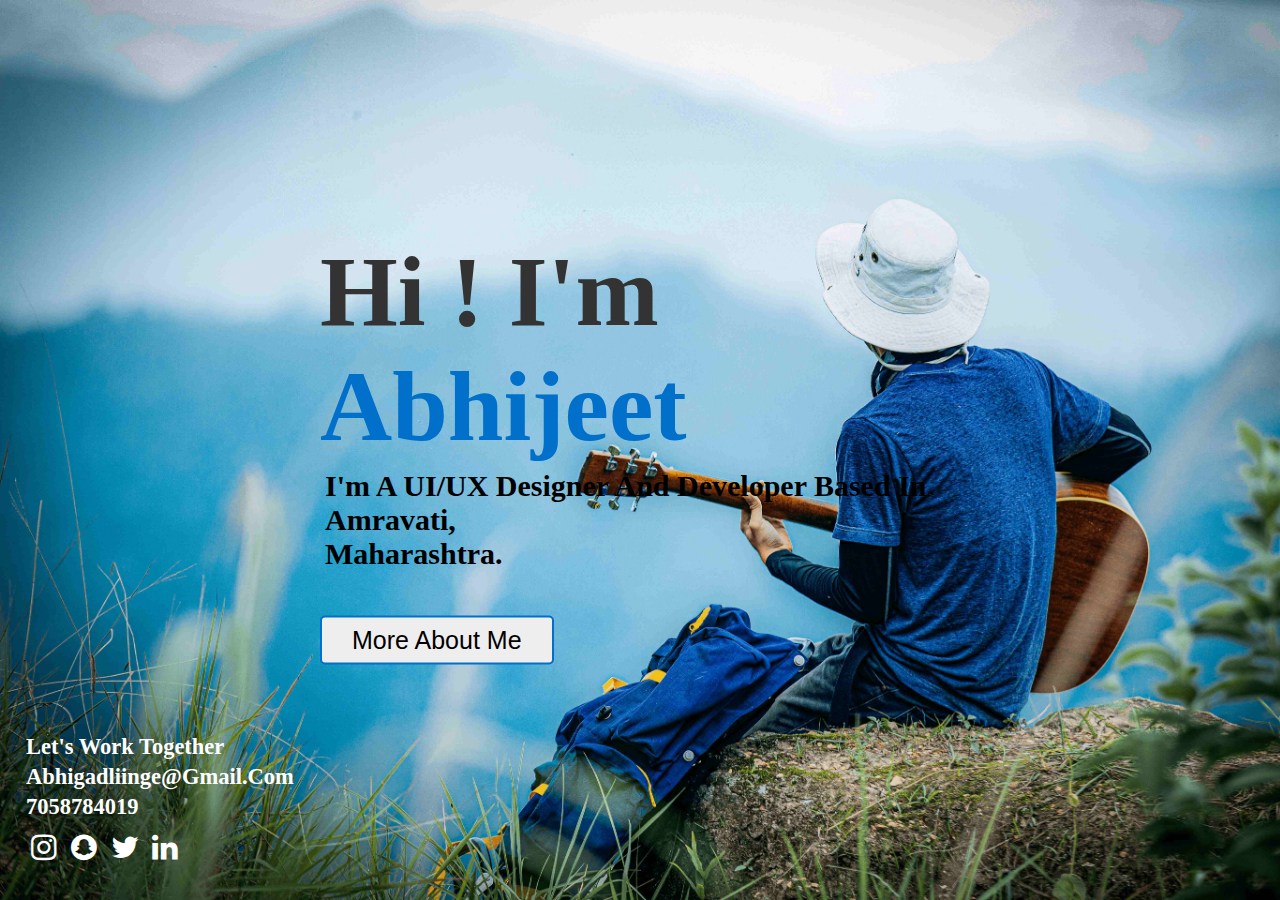
<file: index.html>
<!DOCTYPE html>
<html lang="en">
<head>
    <meta charset="UTF-8">
    <meta http-equiv="X-UA-Compatible" content="IE=edge">
    <meta name="viewport" content="width=device-width, initial-scale=1.0">
    <title>Abhijeet - portfolio </title>

    <!-- css cdn file link  -->
    <link rel="stylesheet" href="home.css">

    <!-- font awesome icons link  -->
    <link
      rel="stylesheet"
      href="https://cdnjs.cloudflare.com/ajax/libs/font-awesome/4.7.0/css/font-awesome.min.css"
    />

</head>
<body>

    <!-- main content of the first page -->
    <div class="main">

        <!-- middle content starts  -->
        <div class="content">
            <h1>
                hi ! i'm <span>abhijeet</span>
            </h1>
            <h3>
                I'm a UI/UX designer and developer based in amravati, <br> maharashtra.
            </h3>
            <a href="about2.html" style="color: black;">
                more about me 
            </a>
        </div>

        <!-- info content starts -->
        <div class="info">
            <div class="left">
                <h2>let's work together</h2>
                <h2>abhigadliinge@gmail.com</h2>
                <h2>7058784019</h2>
                
                <i class="fa fa-instagram"></i>
                <i class="fa fa-snapchat"></i>
                <i class="fa fa-twitter"></i>
                <i class="fa fa-linkedin"></i>
            </div>
        </div>
    </div>
</body>
</html>
</file>
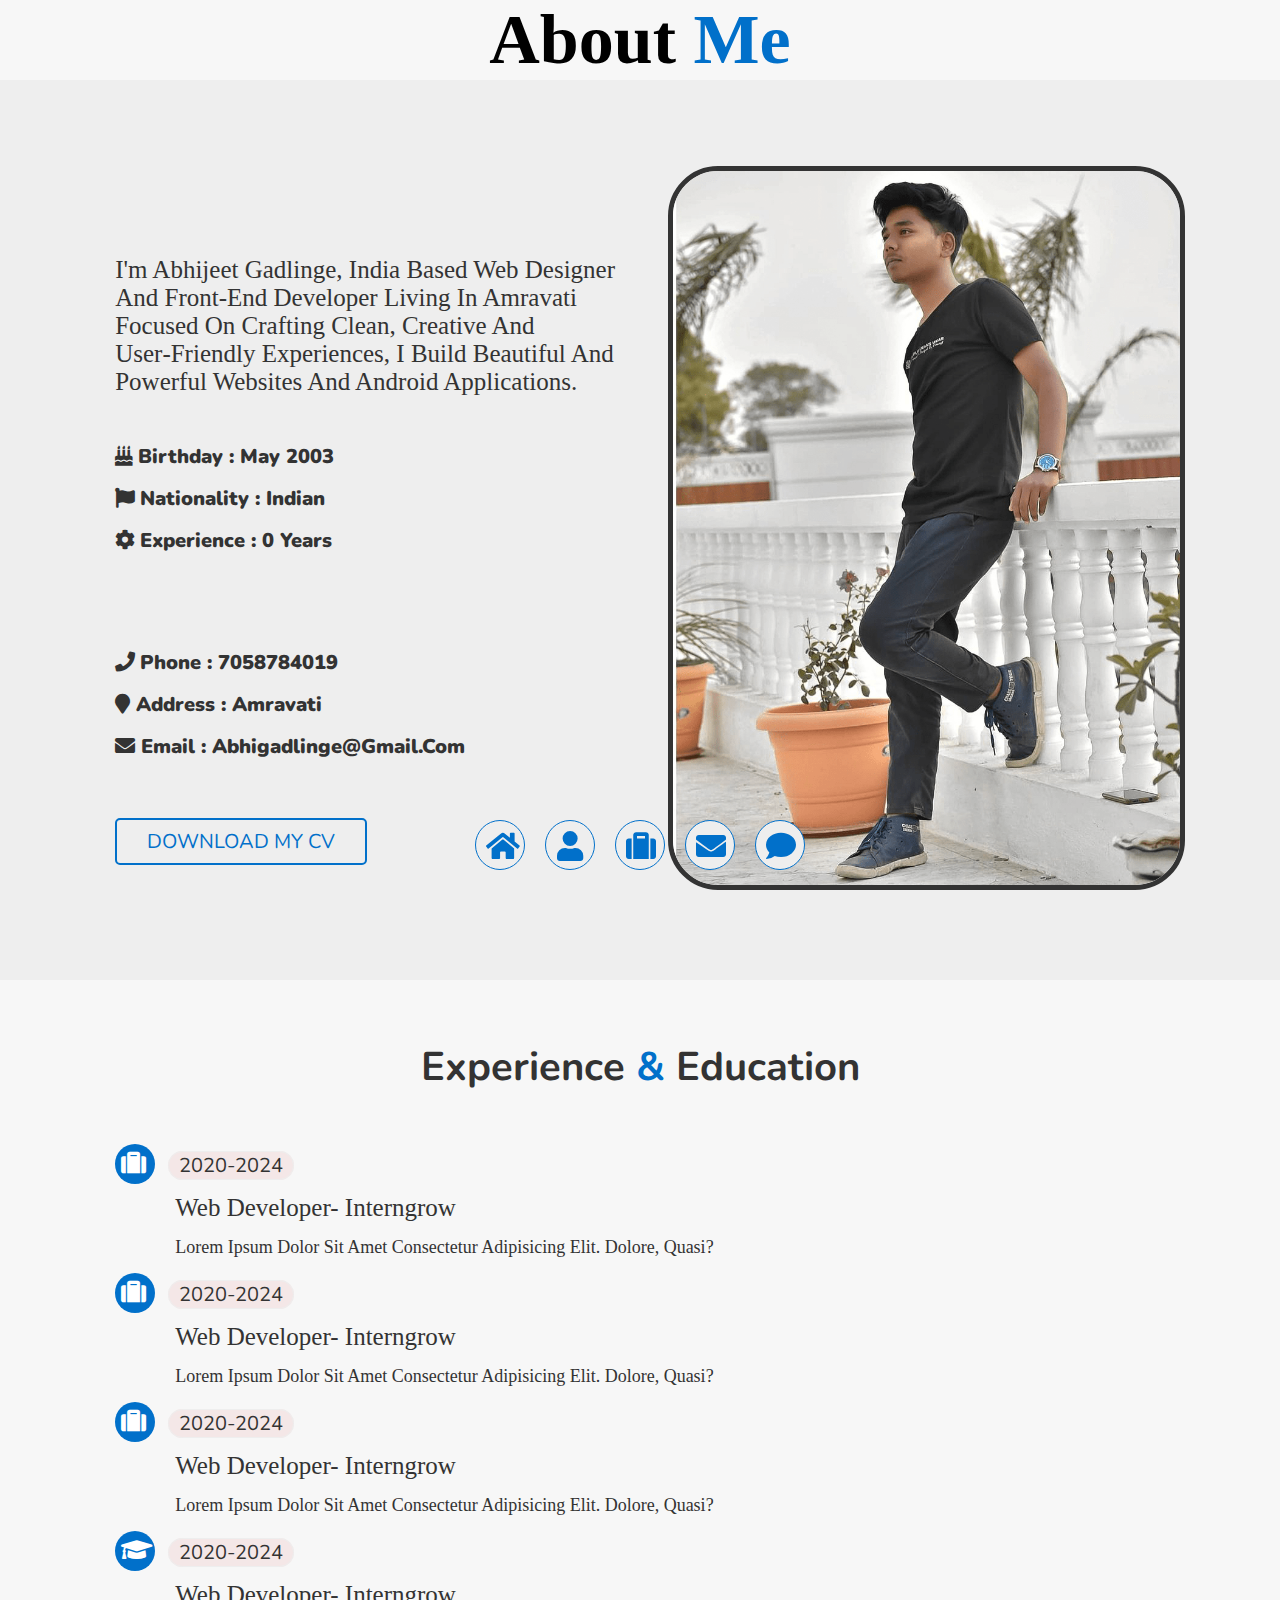
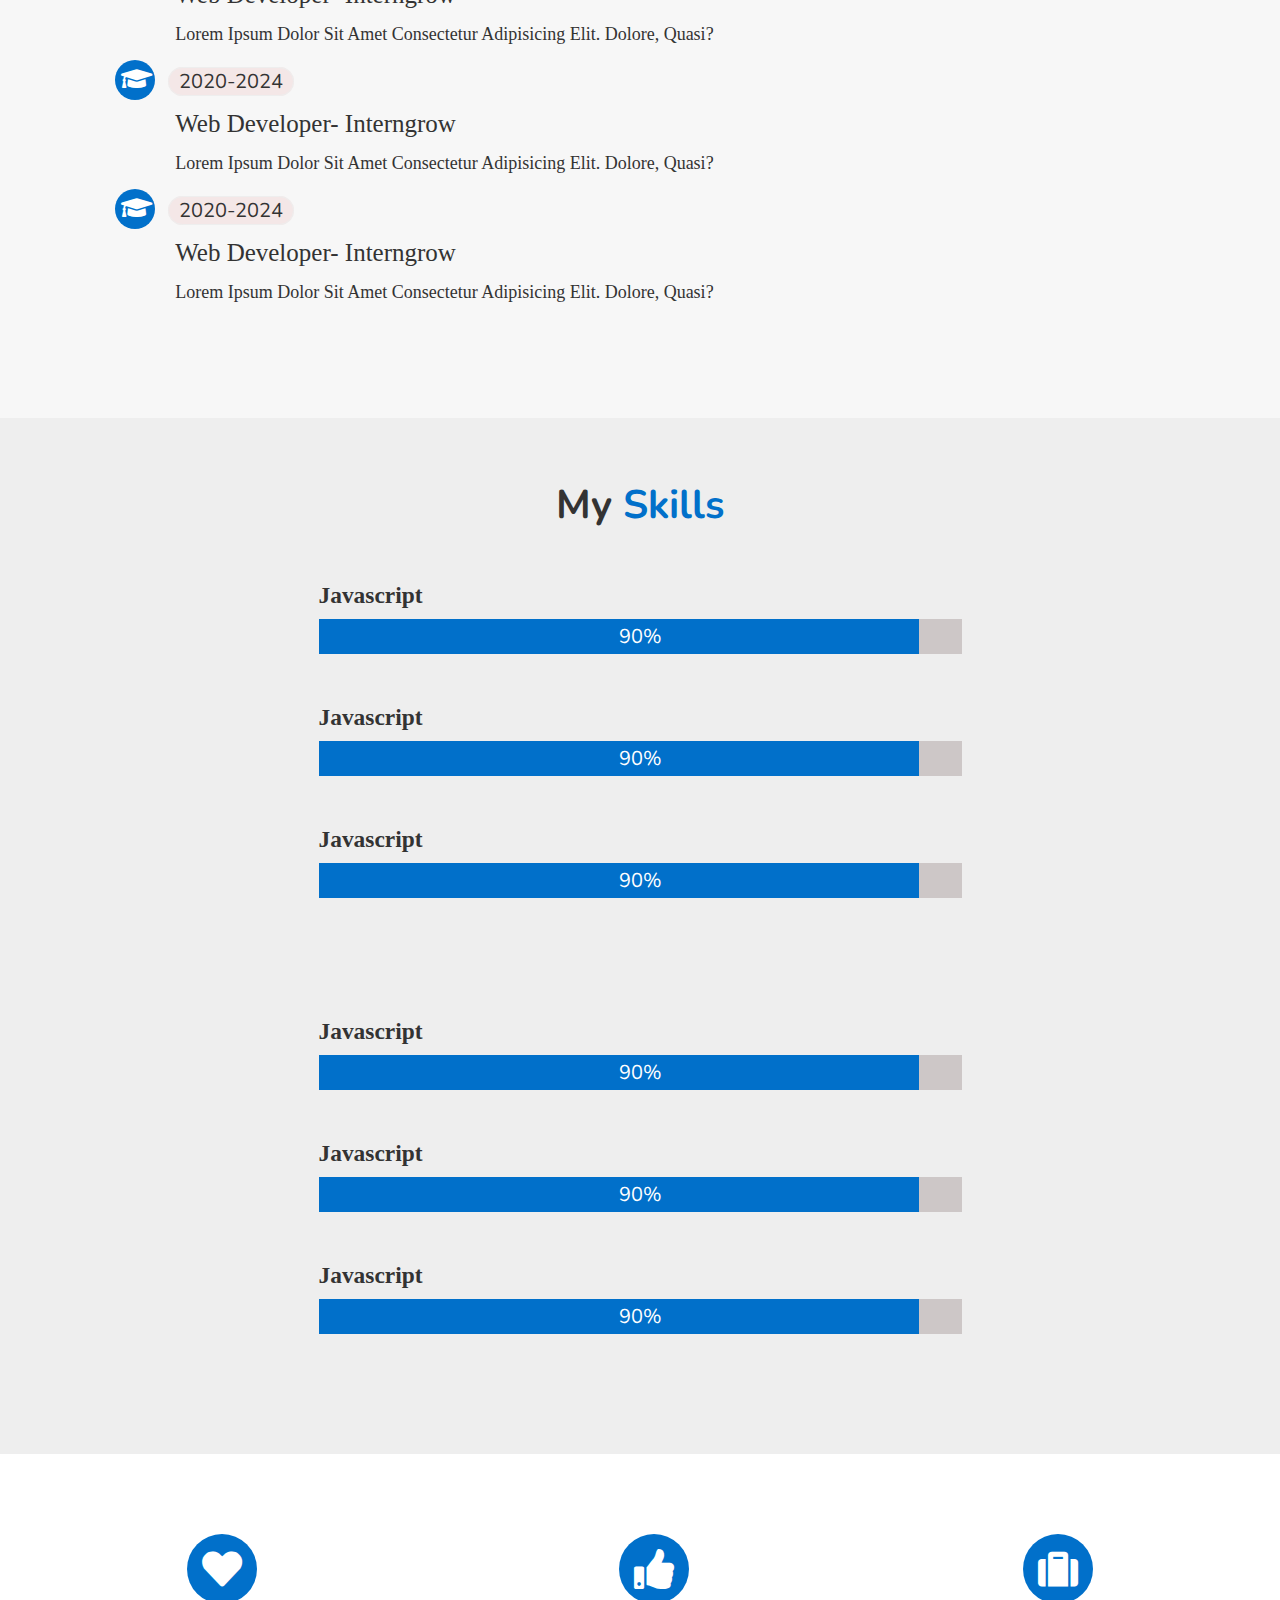
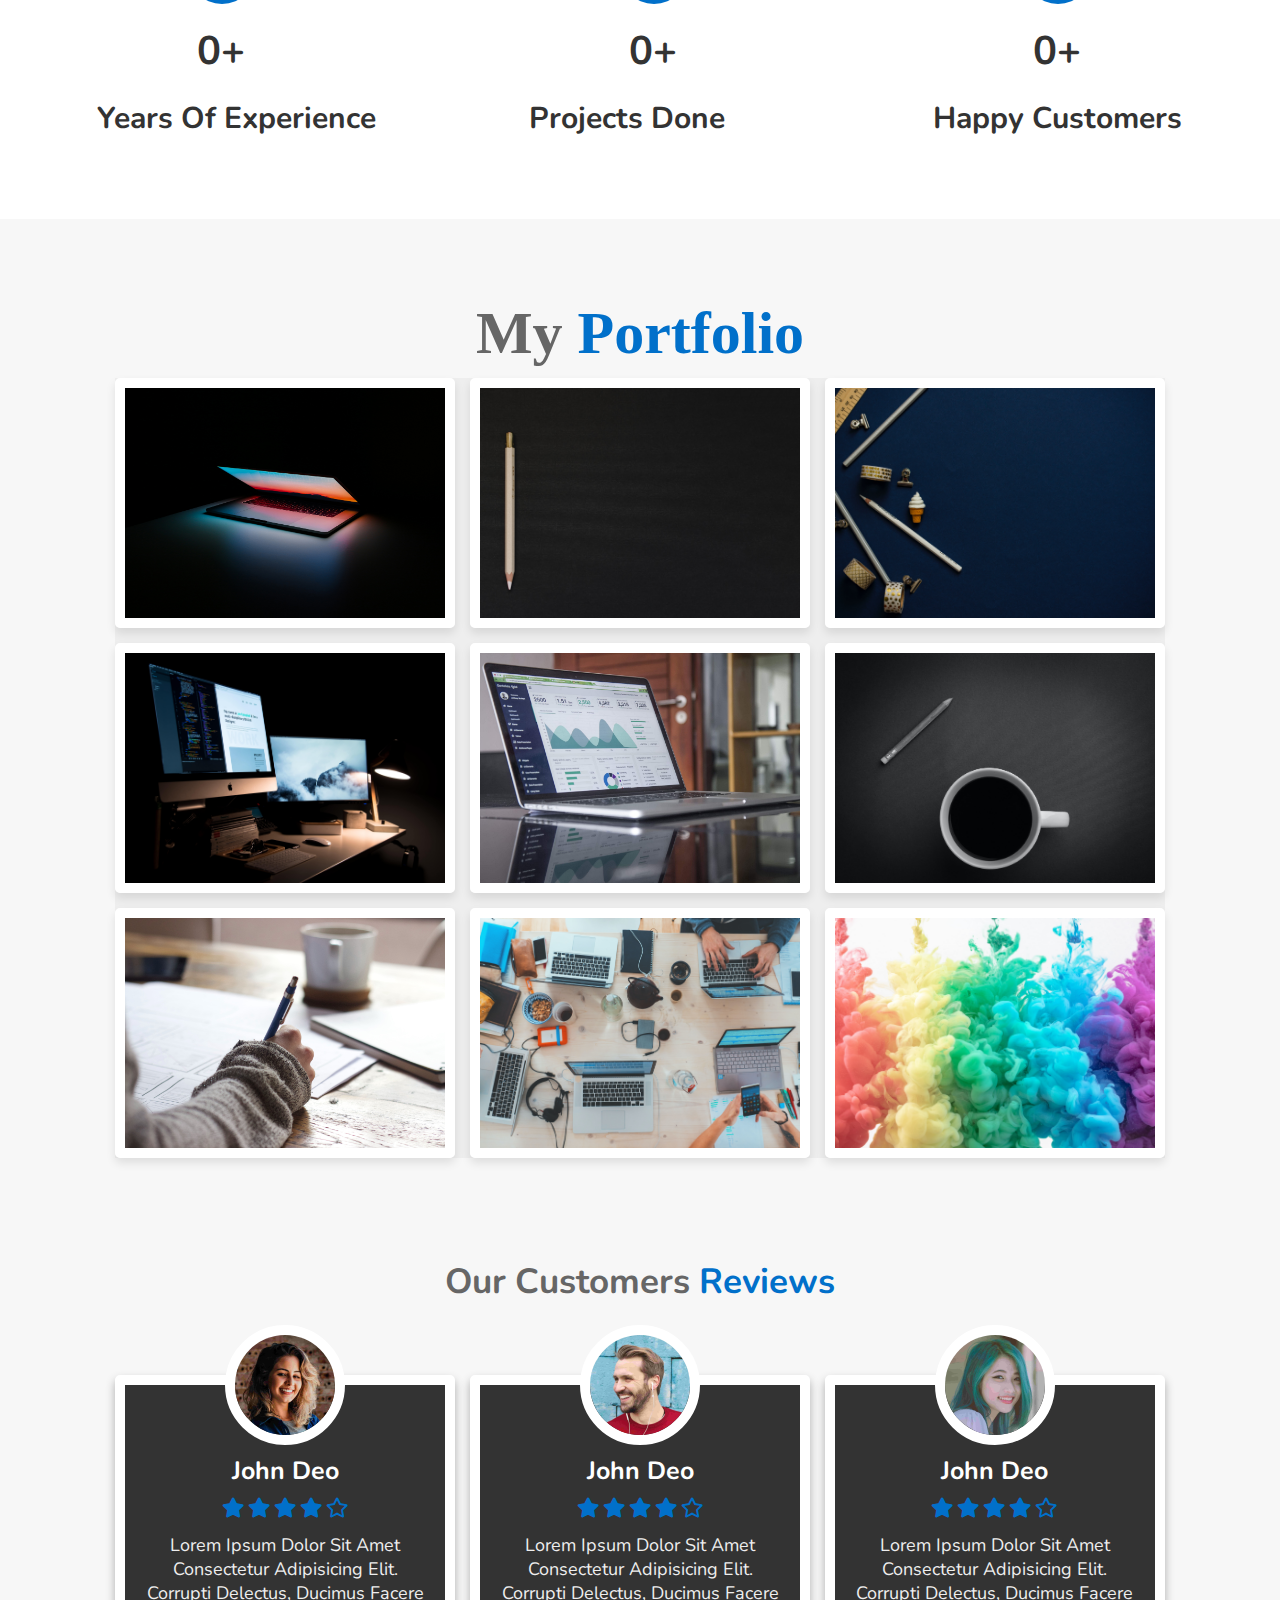
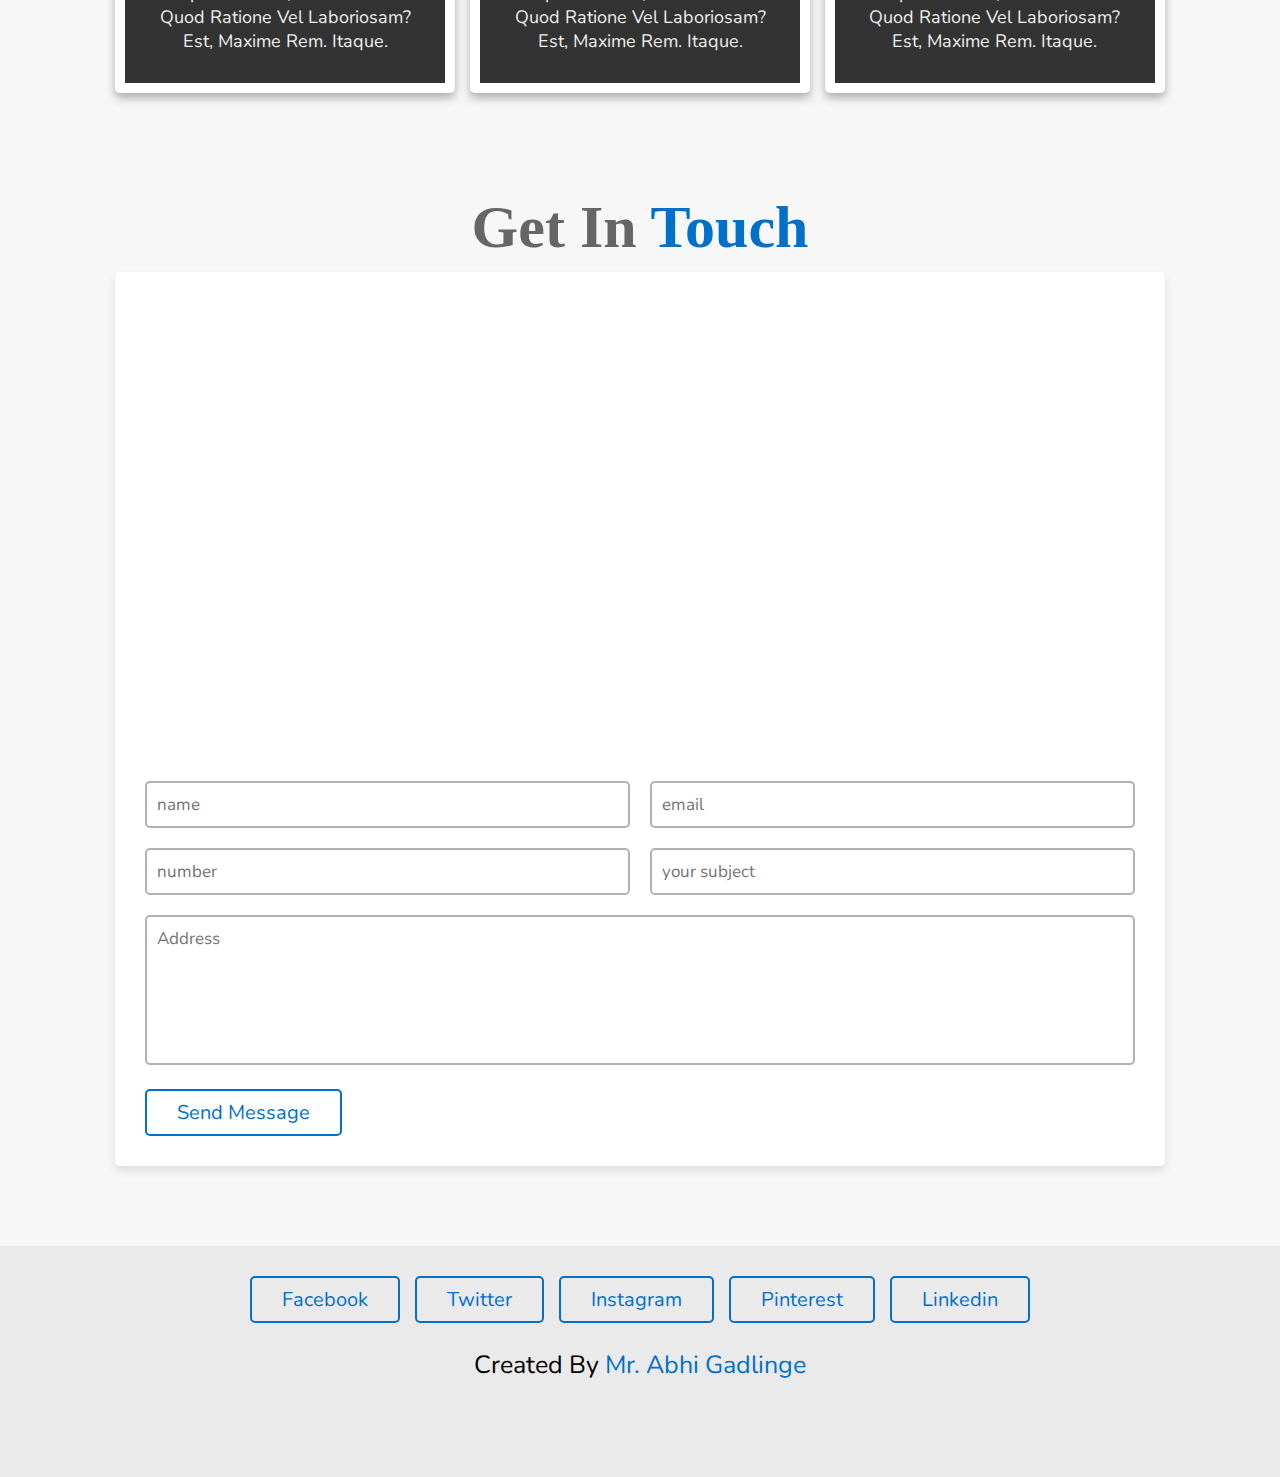
<file: about2.html>
<!DOCTYPE html>
<html lang="en">
  <head>
    <meta charset="UTF-8" />
    <meta http-equiv="X-UA-Compatible" content="IE=edge" />
    <meta name="viewport" content="width=device-width, initial-scale=1.0" />
    <title>About-portfolio</title>

    <!-- css cdn file link  -->
    <link rel="stylesheet" href="about2.css" />

    <!-- font awesome cdn link  -->
    <link
      rel="stylesheet"
      href="https://cdnjs.cloudflare.com/ajax/libs/font-awesome/4.7.0/css/font-awesome.min.css"
    />
    <link rel="stylesheet" href="https://cdnjs.cloudflare.com/ajax/libs/font-awesome/5.15.3/css/all.min.css">

  </head>
  <body>
    <!-- navbar section starts  -->
    <section class="navbar">
      <a href="home.html" class="fa fa-home" id="home"> </a>
      <a href="#about" class="fa fa-user" id="user"> </a>
      <a href="#portfolio" class="fa fa-suitcase" id="work"> </a>
      <a href="#contact" class="fa fa-envelope" id="mail"> </a>
      <a href="#about" class="fa fa-comment" id="blog"> </a>
    </section>
    <!-- navbar section starts  -->
    
    <!-- About sections starts  -->
    <h1 class="head" id="about"> About <span>Me</span></h1>
    <section class="home" id="home">
        
        
        <div class="content">
            <h3>
                I'm Abhijeet Gadlinge, India based web designer and front‑end
          developer living in Amravati focused on crafting clean, creative and
          user‑friendly experiences, I build beautiful and powerful websites and
          android applications.
        </h3>
        <div class="text">
            <div class="textcontent">
                <p><i class="fa fa-birthday-cake"> <span> Birthday : may 2003 </span> </i></p>
            <p><i class="fa fa-flag"> <span>Nationality : Indian </span> </i></p>
            <p><i class="fa fa-cog"> <span>  experience : 0 Years </span> </i></p>
        </div>
          <div class="textcontent">
            <p><i class="fa fa-phone"> <span> Phone : 7058784019 </span> </i></p>
            <p><i class="fa fa-map-marker"><span> address  : Amravati </span> </i></p>
            <p><i class="fa fa-envelope"><span>  email : abhigadlinge@gmail.com  </span> </i></p>
          </div>

        </div>

        <a href="Abhijeet-Resume.pdf" class="btn" download="resume">DOWNLOAD MY CV</a>
    </div>
    
    <div class="image">
        <img src="photo5.png" alt="" />
    </div>
</section>

<section class="education">
    <h2> experience <span>&</span> education </h2>
        <div class="total">
            
            <div class="left">
              <p><a href="#" class="fa fa-suitcase" > </a> <span>2020-2024</span>  
            </p> 
             <div class="content">

               <h4>
                 web developer- interngrow
                </h4>
                <p>
                  Lorem ipsum dolor sit amet consectetur adipisicing elit. Dolore, quasi?
                </p>
              </div>
              <p><a href="#" class="fa fa-suitcase" > </a> <span>2020-2024</span>  </p>
              <div class="content">
                
                <h4>
                  web developer- interngrow
                </h4>
                <p>
                  Lorem ipsum dolor sit amet consectetur adipisicing elit. Dolore, quasi?
                </p>
              </div>
              <p><a href="#" class="fa fa-suitcase" > </a> <span>2020-2024</span>  </p>
              <div class="content">

                <h4>
                  web developer- interngrow
                </h4>
                <p>
                  Lorem ipsum dolor sit amet consectetur adipisicing elit. Dolore, quasi?
                </p>
              </div>
            </div>
            <div class="right">
                <p><a href="#" class="fa fa-graduation-cap" ></a> <span>2020-2024</span>  </p>
                <div class="content">

                  <h4>
                    web developer- interngrow
                  </h4>
                  <p>
                    Lorem ipsum dolor sit amet consectetur adipisicing elit. Dolore, quasi?
                  </p>
                </div>
                <p><a href="#" class="fa fa-graduation-cap" ></a> <span>2020-2024</span>  </p>
                <div class="content">

                  <h4>
                    web developer- interngrow
                  </h4>
                  <p>
                    Lorem ipsum dolor sit amet consectetur adipisicing elit. Dolore, quasi?
                  </p>
                </div>
                <p><a href="#" class="fa fa-graduation-cap" ></a> <span>2020-2024</span>  </p>
                <div class="content">

                  <h4>
                    web developer- interngrow
                  </h4>
                  <p>
                    Lorem ipsum dolor sit amet consectetur adipisicing elit. Dolore, quasi?
                  </p>
                </div>
                
            </div>
        </div>
    </section>

    <!-- skills section starts  -->

    <section class="myskills">
      <h2>
        my <span>skills</span>
      </h2>

      <!-- <div class="boxcontainer">
        <div class="box" id="box1">
          <img src="" alt="">
        </div>
        <div class="box" id="box2"> 
          <img src="" alt="">
        </div>
        <div class="box" id="box3">
          <img src="" alt="">
        </div>
        <div class="box" id="box4">
          <img src="" alt="">
        </div>
        <div class="box" id="box5 ">
          <img src="python.png" alt="">
        </div>
        <div class="box" id="box6">
          <img src="" alt="">
        </div>
        <div class="box" id="box7">
          <img src="" alt="">
        </div>
        <div class="box" id="box8">
          <img src="" alt="">
        </div>
        <div class="box" id="box9">
          <img src="" alt="">
        </div>
        <div class="box" id="box10">
          <img src="" alt="">
        </div>
       
      </div> -->

      <div class="skillcontainer">
          <div class="coreskills">
              <h3> javascript</h3>
              <div class="progress">
                <div class="bar">90%</div>
              </div>
              <h3> javascript</h3>
              <div class="progress">
                <div class="bar">90%</div>
              </div>
              <h3> javascript</h3>
              <div class="progress">
                <div class="bar">90%</div>
              </div>
            </div>
            <div class="basicskills">
              
              <h3> javascript</h3>
              <div class="progress">
                <div class="bar">90%</div>
              </div>
              <h3> javascript</h3>
              <div class="progress">
                <div class="bar">90%</div>
              </div>
              <h3> javascript</h3>
              <div class="progress">
                <div class="bar">90%</div>
              </div>
          </div>
      </div>       
    </section>

    <!-- rikama section starts  -->

    <section class="lastabout">
      <div class="right">
          <i class="fa fa-heart"></i>
          <h2> 0+</h2>
          <h3> Years of experience</h3>
      </div>
      <div class="middle">
        <i class="fa fa-thumbs-up"></i>
        <h2> 0+</h2>
        <h3> projects done</h3>
      </div>
      <div class="left">
        <i class="fa fa-suitcase"></i>
        <h2> 0+</h2>
        <h3> happy customers</h3>
      </div>
    </section>



    <!-- portfolio section starts  -->
    <section class="gallery" id="portfolio">
      <h1 class="heading">my <span> Portfolio </span></h1>

      <div class="box-container">
        <div class="box">
          <img src="1.jpg" alt="" />
          <div class="content">
            <h3> youtube project </h3>
            <p>
              Lorem ipsum dolor sit, amet consectetur adipisicing elit.
              Deleniti, ipsum.
            </p>
            <a href="#" class="btn">click now</a>
          </div>
        </div>
        <div class="box">
          <img src="2.jpg" alt="" />
          <div class="content">
            <h3>mockup project</h3>
            <p>
              Lorem ipsum dolor sit, amet consectetur adipisicing elit.
              Deleniti, ipsum.
            </p>
            <a href="#" class="btn">click now</a>
          </div>
        </div>
        <div class="box">
          <img src="3.jpg" alt="" />
          <div class="content">
            <h3>saas project</h3>
            <p>
              Lorem ipsum dolor sit, amet consectetur adipisicing elit.
              Deleniti, ipsum.
            </p>
            <a href="#" class="btn">click now</a>
          </div>
        </div>
        <div class="box">
          <img src="4.jpg" alt="" />
          <div class="content">
            <h3>slider project</h3>
            <p>
              Lorem ipsum dolor sit, amet consectetur adipisicing elit.
              Deleniti, ipsum.
            </p>
            <a href="#" class="btn">click now</a>
          </div>
        </div>
        <div class="box">
          <img src="5.jpg" alt="" />
          <div class="content">
            <h3> stack overflow </h3>
            <p>
              Lorem ipsum dolor sit, amet consectetur adipisicing elit.
              Deleniti, ipsum.
            </p>
            <a href="#" class="btn">click now</a>
          </div>
        </div>
        <div class="box">
          <img src="6.jpg" alt="" />
          <div class="content">
            <h3> quiz app</h3>
            <p>
              Lorem ipsum dolor sit, amet consectetur adipisicing elit.
              Deleniti, ipsum.
            </p>
            <a href="#" class="btn">click now</a>
          </div>
        </div>
        <div class="box">
          <img src="7.jpg" alt="" />
          <div class="content">
            <h3>social media app </h3>
            <p>
              Lorem ipsum dolor sit, amet consectetur adipisicing elit.
              Deleniti, ipsum.
            </p>
            <a href="#" class="btn">click now</a>
          </div>
        </div>
        <div class="box">
          <img src="8.jpg" alt="" />
          <div class="content">
            <h3>instagram app </h3>
            <p>
              Lorem ipsum dolor sit, amet consectetur adipisicing elit.
              Deleniti, ipsum.
            </p>
            <a href="#" class="btn">click now</a>
          </div>
        </div>
        <div class="box">
          <img src="9.jpg" alt="" />
          <div class="content">
            <h3>facebook app </h3>
            <p>
              Lorem ipsum dolor sit, amet consectetur adipisicing elit.
              Deleniti, ipsum.
            </p>
            <a href="#" class="btn">click now</a>
          </div>
        </div>
      </div>
    </section>
    <!-- review section starts  -->

    <section class="review" id="review">
      <h1 class="heading">our customers <span>reviews</span></h1>

      <div class="box-container">
        <div class="box">
          <img src="pic1.png" alt="" />
          <h3>john deo</h3>
          <div class="stars">
            <i class="fas fa-star"></i>
            <i class="fas fa-star"></i>
            <i class="fas fa-star"></i>
            <i class="fas fa-star"></i>
            <i class="far fa-star"></i>
          </div>
          <p>
            Lorem ipsum dolor sit amet consectetur adipisicing elit. Corrupti
            delectus, ducimus facere quod ratione vel laboriosam? Est, maxime
            rem. Itaque.
          </p>
        </div>
        <div class="box">
          <img src="pic2.png" alt="" />
          <h3>john deo</h3>
          <div class="stars">
            <i class="fas fa-star"></i>
            <i class="fas fa-star"></i>
            <i class="fas fa-star"></i>
            <i class="fas fa-star"></i>
            <i class="far fa-star"></i>
          </div>
          <p>
            Lorem ipsum dolor sit amet consectetur adipisicing elit. Corrupti
            delectus, ducimus facere quod ratione vel laboriosam? Est, maxime
            rem. Itaque.
          </p>
        </div>
        <div class="box">
          <img src="pic3.png" alt="" />
          <h3>john deo</h3>
          <div class="stars">
            <i class="fas fa-star"></i>
            <i class="fas fa-star"></i>
            <i class="fas fa-star"></i>
            <i class="fas fa-star"></i>
            <i class="far fa-star"></i>
          </div>
          <p>
            Lorem ipsum dolor sit amet consectetur adipisicing elit. Corrupti
            delectus, ducimus facere quod ratione vel laboriosam? Est, maxime
            rem. Itaque.
          </p>
        </div>
      </div>
    </section>

    <!-- contact section starts  -->
    <section class="contact">
      <h1 class="heading" id="contact"> get in <span>touch</span></h1>
      <div class="row">
        
        <div class="map">
          <iframe src="https://www.google.com/maps/embed?pb=!1m18!1m12!1m3!1d4682.908410980229!2d76.67624870559504!3d20.780386688443002!2m3!1f0!2f0!3f0!3m2!1i1024!2i768!4f13.1!3m3!1m2!1s0x3bd7457296aaba57%3A0xa9f05c70098ee6c7!2sShri%20Sant%20Gajanan%20Maharaj%20College%20Of%20Engineering!5e0!3m2!1sen!2sin!4v1647715859218!5m2!1sen!2sin" width="600" height="450" style="border:0;" allowfullscreen="" loading="lazy"></iframe>
        </div>

        <form action="">

            <div class="inputBox">
                <input type="text" placeholder="name">
                <input type="email" placeholder="email">
            </div>

            <div class="inputBox">
                <input type="number" placeholder="number">
                <input type="text" placeholder="your subject">
            </div>

            <textarea placeholder="address" name="" id="" cols="30" rows="10"></textarea>

            <input type="submit" value="send message" class="btn">

        </form>

    </div>
    </section>

    <!-- contact section ends  -->

    <!-- footer section starts  -->

    <section class="footer">

      <div class="share">
          <a href="#" class="btn">facebook</a>
          <a href="#" class="btn">twitter</a>
          <a href="#" class="btn">instagram</a>
          <a href="#" class="btn">pinterest</a>
          <a href="#" class="btn">linkedin</a>
      </div>
  
      <h1 class="credit"> created by <span> mr. abhi gadlinge </span> </h1>
  
  </section>
  

  <script>

  </script>

  </body>
</html>
</file>
<file: home.css>
@import url('https://fonts.googleapis.com/css2?family=Abril+Fatface&family=Fredericka+the+Great&family=Montserrat:ital,wght@0,300;1,200&display=swap');


:root{
  --red : #0170ca;
  }


*{
    margin: 0;
    padding: 0;
    -webkit-box-sizing: border-box;
            box-sizing: border-box;
    outline: none;
    border: none;
    text-decoration: none;
    text-transform: capitalize;
    -webkit-transition: .2s linear;
    transition: .2s linear;
    overflow-x: hidden;
    overflow: hidden;

  }

 html {
    scroll-behavior: smooth;
    font-size: 62.5%; 
    overflow-x: hidden;
    scroll-padding-top: 8.5rem;
  }


  html::-webkit-scrollbar {
    width: 1rem;
  }
  
  html::-webkit-scrollbar-track {
    background: rgba(255, 255, 255, 0.842);
  }
  
  html::-webkit-scrollbar-thumb {
    background: #393f3b;
    border-radius: 5rem;
  }

  .main {
    background-image: url(homeback.jpg);
    min-height: 100vh;
    min-width: 100vw;
    align-items: center;
   background-size: cover;
  
  }

  .content{
    margin: 0;
    position: absolute;
    top: 50%;
    left: 50%;
    transform: translate(-50%, -50%);
  }

  .content h1{
    font-family: 'Times New Roman', Times, serif;
    font-size: 10rem;
    color:#333;
  }

  span {
    font-family: 'Times New Roman', Times, serif;
    color: var(--red );
  }


  .content h3{
    font-size: 3rem;
    color: rgb(0, 0, 0);
    margin-bottom: 4rem;
    padding: .5rem;
  }

  .content a{
    display: inline-block;
  padding:.8rem 3rem;
  border:.2rem solid var(--red);
  color:var(--red);
  cursor: pointer;
  font-size: 2.5rem;
  border-radius: .5rem;
  position: relative;
  overflow: hidden;
  background-color: #eee;
  
  z-index: 0;
  font-family: 'Nunito', sans-serif;
  margin-top: 0rem;
  }

  .content a::before{
    content: '';
    position: absolute;
    top:0; right: 0;
    width:0%;
    height:100%;
    background:var(--red);
    transition: .3s linear;
    z-index: -1;
  }
  
  .content a:hover::before{
    width:100%;
    left: 0;
  }
  
  .content a:hover{
    color:#fff;
  }

  

 .info{
     position: absolute;
     bottom: 8px;
     left: 16px;
     font-size: 1.5rem;
     line-height: 3rem;
     padding: 1rem;
     color: white;
 }

 .info h2:hover{
    color: var(--hovercolor);
}

  .left i{
      padding: 1rem .5rem ;
      font-size: 3rem;
      color: white;
    }
    
    
   .left i:hover{
      color: var(--hovercolor);
    }

    @media only screen and (max-width: 600px) {
        body {
          background-color: lightblue;
          padding: 0;
          margin: 0;
        }
      }

    @media(max-width:991px){

        html{
          font-size: 50%;
          padding: auto;
        }
       
    }

    @media(max-width:450px){

        html{
          font-size: 40%;
         
        }

       body{
        padding: 0rem;
        margin: 0rem;
       }
    
      
     }
</file>
<file: about2.css>
@import url('https://fonts.googleapis.com/css2?family=Nunito:wght@200;300;400;600;700&display=swap');

:root{
  /* --red:#ff3838; */
  --red : #0170ca;
}

*{
  font-family: 'Nunito', sans-serif;
  margin:0; padding:0;
  box-sizing: border-box;
  outline: none; border:none;
  text-decoration: none;
  text-transform: capitalize;
  transition:all .2s linear;
}

*::selection{
  background:var(--red);
  color:#fff;
}

html{
  font-size: 62.5%;
  overflow-x: hidden;
  scroll-behavior: smooth;
  scroll-padding-top: 6rem;
}

html::-webkit-scrollbar {
  color: #0170ca;
}

html::-webkit-scrollbar-track {
  background: rgba(255, 255, 255, 0.842);
}

body{
  background:#f7f7f7;
}

section{
  padding:2rem 9%;
}

.heading{
  text-align: center;
  font-size: 3.5rem;
  padding:1rem;
  color:#666;
}

.heading span{
  color:var(--red);
}

.btn{
  display: inline-block;
  padding:.8rem 3rem;
  border:.2rem solid var(--red);
  color:var(--red);
  cursor: pointer;
  font-size: 2rem;
  border-radius: .5rem;
  position: relative;
  overflow: hidden;
  z-index: 0;
  margin-top: 1rem;
}

.btn::before{
  content: '';
  position: absolute;
  top:0; right: 0;
  width:0%;
  height:100%;
  background:var(--red);
  transition: .3s linear;
  z-index: -1;
}

.btn:hover::before{
  width:100%;
  left: 0;
}

.btn:hover{
  color:#fff;
}



.home{
  display: flex;
  flex-wrap: wrap;
  gap:1.5rem;
  min-height: 100vh;
  align-items: center;
  /* background:url(25335.jpg) no-repeat; */
  background-color: #eee;
  background-size: cover;
  background-position: center;
}

.home .content{
  flex:1 1 40rem;
  padding-top: 6.5rem;
}

.home .image{
  flex:1 1 40rem;
}

.home .image img{
  width:100%;
  border-radius: 5rem;
  color:#333;
  margin: 2rem;
  border: .5rem solid #333 ;
  animation:float 3s linear infinite;
}

@keyframes float{
  0%, 100%{
    transform: translateY(0rem);
  }
  50%{
    transform: translateY(3rem);
  }
}

.home .content h3{
  font-size: 2.5rem;
  color:#333;
  font-weight: 400;
  font-family: 'poppins', Times, serif;
}

.home .content p{
  font-size: 1.7rem;
  color:#333;
  padding:1rem 0;
}

.text{
  display: flex;
  gap: 8rem;
  flex-wrap: wrap;
  margin: 4rem 0rem;
  font-size: 2rem;
}

.text i{
  font-size: 2rem;
}

.btn{
  font-size: 2rem;
}
.head {
  font-family: 'Times New Roman', Times, serif;
  font-weight: bold;
  top: 0%;
  font-size: 7rem;
  justify-content: center;
  text-align: center;
}

.head span{
  font-family: 'Times New Roman', Times, serif;
  font-weight: bold;
  color: var(--red);
}

.navbar{
  position: fixed;
   height: 10rem;
   width: 100%;
   z-index: 1000;
   display: flex;
   border-radius: 10rem;
   text-align: center;
   justify-content: space-between;
   padding: 1rem 20%;
   justify-content: center;
   color: white;
   bottom: 0;
   background-color: transparent;
}

.navbar a {
 font-size: 3rem;
 padding: auto;
 background-size: cover;
 width: 5rem;
 height: 5rem;
 border-radius: 50%;
 margin: 1rem;
 padding: 1rem;
 background-color: #eee;
 border: 1px solid var(--red);
color: var(--red);
}

.navbar  a:hover{
color: #eee;
 background-color: var(--red);
}

.total{
  display: flex;
  flex-wrap: wrap;
  justify-content: space-between;
}

.education h2{
  font-size: 4rem;
  text-align: center;
  margin-top: 4rem;
  
  color: #333;
}

.education span{
  color: var(--red);
}

.total a{
  font-size: 2.5rem;
  padding: 2rem 2rem 2rem 0 ;
  color: white;
  background-color: var(--red);
  border-radius: 50%;
  width: 4rem;
  height: 4rem;
  padding: .6rem;
}
.total a:hover{
  color: var(--red);
  background-color: #eee;
}



.total span{
  font-size: 2rem;
  color: #333;
  padding: 0rem 1rem;
  border: 1px solid #eee;
  background-color: rgba(243, 226, 226, 0.753);
  margin: 1rem;
  border-radius: 8rem;
}

.total{
  margin-top: 5rem;
}

.content h4{
  font-size: 2.5rem;
  padding: 1rem 6rem 1.5rem 6rem;
  font-family: 'poppins';
  color: #333;
  font-weight: 500;
}

.content p{
  font-size: 1.8rem;
  padding: 0rem 6rem 1.5rem 6rem;
  color: #333;
  font-family: 'poppins';
  font-weight: 500;
}

.myskills{
  background-color: #eee;
  margin-top: 8rem;
  /* margin-bottom: 8rem; */
}

.myskills h2{
  font-size: 4rem;
  text-align: center;
  margin-top: 4rem;
  color: #333;
}

.myskills span{
  color: var(--red);
}


.skillcontainer{
  display: flex;
  flex-wrap: wrap;
  gap: 5rem;
  width: 100%;
  font-size: 2rem;
  justify-content: space-around;
  margin-bottom: 8rem;
}

.progress{
  width: 100%;
  background-color: rgba(197, 189, 189, 0.808);
  margin-bottom: 2rem;
}

.bar{
  width: 10%;
  height: 35px;
  background-color: var(--red);
  text-align: center;
  line-height: 35px;
  color: white;
  padding-left: 30rem;
  padding-right: 30rem;
}

.skillcontainer h3{
  margin-top: 5rem;
  font-family: 'Times New Roman', Times, serif;
  margin-bottom: 1rem;
  font-weight: bold;
  color: #333;
}


/* 
.boxcontainer{
  margin-top: 3rem;
  display: flex;
  flex-wrap: wrap;
  gap:1.5rem;
}

.boxcontainer .box{
  height:25rem;
  flex:1 1 25rem;
  border:1rem solid #fff;
  box-shadow: 0 .5rem 1rem rgba(0,0,0,.1);
  position: relative;
  border-radius: .5rem;
  overflow: hidden;
  padding: 2rem;
  margin: 1rem;
}

.boxcontainer .box2{
  height:25rem;
  flex:1 1 30rem;
  margin-top: 3rem;
  border:1rem solid #fff;
  box-shadow: 0 .5rem 1rem rgba(0,0,0,.1);
  border-radius: .5rem;
  position: relative;
  overflow: hidden;
}

#box1{
  background-image: url(c.png) ;
  background-size: cover ;
  background-repeat: no-repeat;
  text-align: center;
}

#box2{
  background-image: url(c++.png);
  background-size: cover;
}

#box3{
  background-image: url(html.png);
  background-size: cover;
}

#box4{
  background-image: url(css.png);
  background-size: cover;
}

#box5{
  background-image: url(python.png);
  background-size: cover;
}

#box6{
  background-image: url(javascript.png);
  background-size: contain;
}

#box7{
  background-image: url(php.png);
  background-size: cover;
}

#box8{
  background-image: url(bootstrap.png);
  background-size: cover;
}

#box9{
  background-image: url(wordpress.png);
  background-size: cover;
  background-repeat: no-repeat;

}

#box10{
  background-image: url(photoshop.png);
  background-size: cover;
}

#box11{
  background-image: url(stockmarket.jpg);
  background-size: cover;
}

#box12{
  background-image: url(stock.jpg);
  background-size: cover;
 
} */



.lastabout{
  display: flex;
  justify-content: space-around;
  flex-wrap: wrap;
  /* margin-top: 5rem; */
  margin-bottom: 5rem;
  padding-top: 10rem;
}

.lastabout i{
  font-size: 4rem;
  color: white;
  background-color: var(--red);
  border-radius: 50%;
  padding: 1.5rem;
  margin: 0rem 9rem;
}

.lastabout h2{
  color: #333;
  font-size: 4rem;
  padding: 2rem 10rem;
}

.lastabout h3{
  color: #333;
  font-size: 3rem;
}

.gallery .box-container{
  display: flex;
  background-color: #eee;
  flex-wrap: wrap;
  gap:1.5rem;
  margin-bottom: 5rem;
}

.gallery .box-container .box{
  height:25rem;
  flex:1 1 30rem;
  border:1rem solid #fff;
  box-shadow: 0 .5rem 1rem rgba(0,0,0,.1);
  border-radius: .5rem;
  position: relative;
  overflow: hidden;
}

.gallery .box-container .box img{
  height:100%;
  width:100%;
  object-fit: cover;
}

.gallery .box-container .box .content{
  position: absolute;
  top:-100%; left:0;
  height: 100%;
  width:100%;
  background:rgba(255,255,255,.9);
  padding:2rem;
  padding-top: 5rem;
  text-align: center;
}

.gallery .box-container .box .content h3{
  font-size: 3rem;
  color:#333;
}

.gallery .box-container .box .content p{
  font-size: 1.5rem;
  color:#666;
  padding:1rem 0;
}

.gallery .box-container .box:hover .content{
  top:0;
}

.gallery span{
  font-family: 'Times New Roman', Times, serif;
}

.review .box-container{
  display: flex;
  flex-wrap: wrap;
  gap:1.5rem;
  margin-bottom: 5rem;
}

.review .box-container .box{
  text-align: center;
  padding:2rem;
  border:1rem solid #fff;
  box-shadow: 0 .5rem 1rem rgba(0,0,0,.3);
  border-radius: .5rem;
  flex:1 1 30rem;
  background:#333;
  margin-top: 6rem;
}

.review .box-container .box img{
  height: 12rem;
  width:12rem;
  border-radius: 50%;
  border:1rem solid #fff;
  margin-top: -8rem;
  object-fit: cover;
}

.review .box-container .box h3{
  font-size: 2.5rem;
  color:#fff;
  padding:.5rem 0;
}

.review .box-container .box .stars i{
  font-size: 2rem;
  color:var(--red);
  padding:.5rem 0;
}

.review .box-container .box p{
  font-size: 1.8rem;
  color:#eee;
  padding:1rem 0;
}

.gallery h1{
  font-size: 7rem;
}

.lastabout{
  padding: 2rem;
  padding-top: 8rem;
  padding-bottom: 8rem;
  background-color: white;
}

.gallery h1{
  font-family: 'Times New Roman', Times, serif;
  font-weight: bold;
  font-size: 6rem;
}

/* contact section starts */

.contact h1{
  font-family: 'Times New Roman', Times, serif;
  font-weight: bold;
  font-size: 6rem;
}

.contact span {
  font-family: 'Times New Roman', Times, serif;
  font-weight: bold;
  font-size: 6rem;
}

.contact .row{
  padding:2rem;
  box-shadow: 0 .5rem 1rem rgba(0,0,0,.1);
  background:#fff;
  display: flex;
  flex-wrap: wrap;
  gap:1.5rem;
  border-radius: .5rem;
}

.contact .row .map{
  flex:1 1 30rem;
  flex-wrap: wrap;
}

.contact .row .map{
  height: 100%;
  width:100%;
  object-fit: cover;
  border-radius: .5rem;
}

.contact .row form{
  flex:1 1 50rem;
  padding:1rem;
}

.contact .row form .inputBox{
  display: flex;
  justify-content: space-between;
  flex-wrap: wrap;
}

.contact .row form .inputBox input, .order .row form textarea{
  padding:1rem;
  margin:1rem 0;
  font-size: 1.7rem;
  color:#333;
  text-transform: none;
  border:.2rem solid rgba(0,0,0,.3);
  border-radius: .5rem;
  width:49%;
}

.contact .row form textarea{
  width:100%;
  border:.2rem solid rgba(0,0,0,.3);
  border-radius: .5rem;
  resize: none;
  height:15rem;
  margin: 1.5rem 0rem;
  padding: .2rem;
  padding:1rem;
  font-size: 1.7rem;
  margin:1rem 0;
}

.contact .row form .btn{
  background:none;
}

.contact .row form .btn:hover{
  background:var(--red);
}
.contact{
  margin-bottom: 6rem;
}

/* footer section starts  */

.footer{
  background:rgba(233, 233, 233, 0.89);
  text-align: center;
  padding-bottom: 7rem;
}

.footer .share{
  display: flex;
  gap:1.5rem;
  justify-content: center;
  flex-wrap: wrap;
}

.footer .credit{
  padding:2.5rem 1rem;
  color:rgb(0, 0, 0);
  font-weight: normal;
  font-size: 2.5rem;
}

.footer .credit span{
  color:var(--red);
}

@media only screen and (max-width: 600px) {
  body {
    padding: 0;
    margin: 0;
  }
}

@media(max-width:991px){

  html{
    font-size: 50%;
    padding: auto;
  }
 
}

@media(max-width:450px){

  html{
    font-size: 40%;
    overflow-x: hidden;
   
  }
  .text{
    gap: 0rem;
  }

 body{
  padding: 0rem;
  margin: 0rem;
 }

 .contact .row .map{
  height: 30rem;
  width:30rem;
  object-fit: contain;
  visibility: none;
  display: none;
  border-radius: .5rem;
}

.bar{
  padding-left: 20rem;
  padding-right: 20rem;
}

.skillcontainer{
  gap: 0rem;
}

.lastabout{
 
  /* margin-top: 5rem; */
  margin-bottom: 4rem;
  padding-top: 5rem;
}

}
</file>
